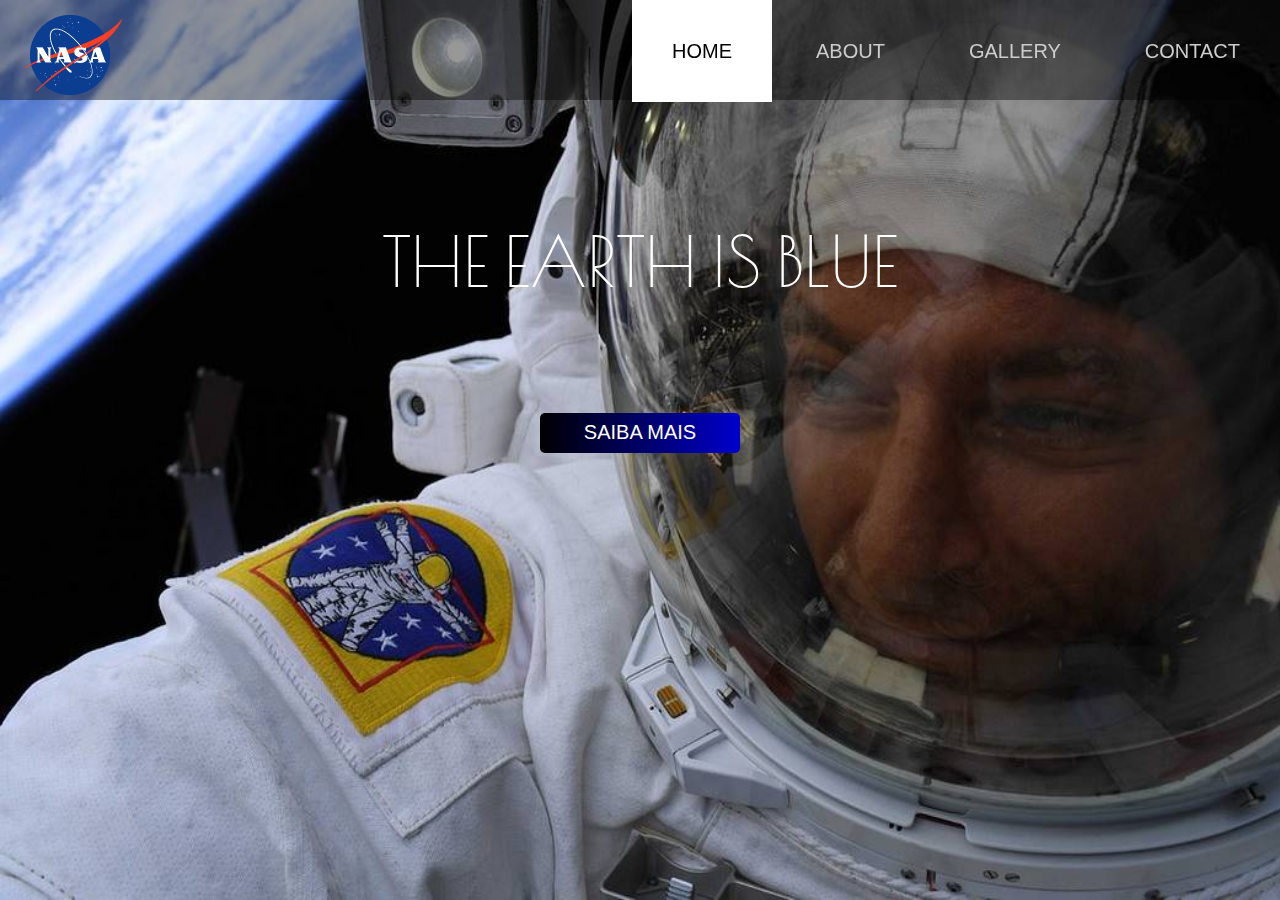
<file: index.html>
<!DOCTYPE html>
<html>
<head>
	<title>N.A.S.A | Home</title>
	<meta charset="utf-8">
	<link rel="stylesheet" type="text/css" href="css/css.css">
	<link href="https://fonts.googleapis.com/css?family=Indie+Flower|Poiret+One" rel="stylesheet">

	<link rel="stylesheet" href="https://use.fontawesome.com/releases/v5.8.1/css/all.css" integrity="sha384-50oBUHEmvpQ+1lW4y57PTFmhCaXp0ML5d60M1M7uH2+nqUivzIebhndOJK28anvf" crossorigin="anonymous">
</head>
<body>
	<nav style="top: 0px;">
		<li class="lnavbar"><img style="margin-top: 10px;" src="img/logo.png" alt="N.A.S.A" title="N.A.S.A"></li>
		<ul class="navbar">
			<li class="navbar"><a class="ativo" href="#">HOME</a></li>
			<li class="navbar"><a href="sobre.html">ABOUT</a></li>
			<li class="navbar"><a href="galeria.html">GALLERY</a></li>
			<li class="navbar"><a href="contato.html">CONTACT</a></li>
		</ul>
	</nav>

	<div>
		<img src="img/img.jpg" style="position: absolute; top: 0px; width: 100%; height: 100%; z-index: -1;">

		<div class="introducao">
			<p>THE EARTH IS BLUE</p>
			<a href="galeria.html"><button>SAIBA MAIS</button></a>
		</div>
	</div>
</body>
</html>
</file>
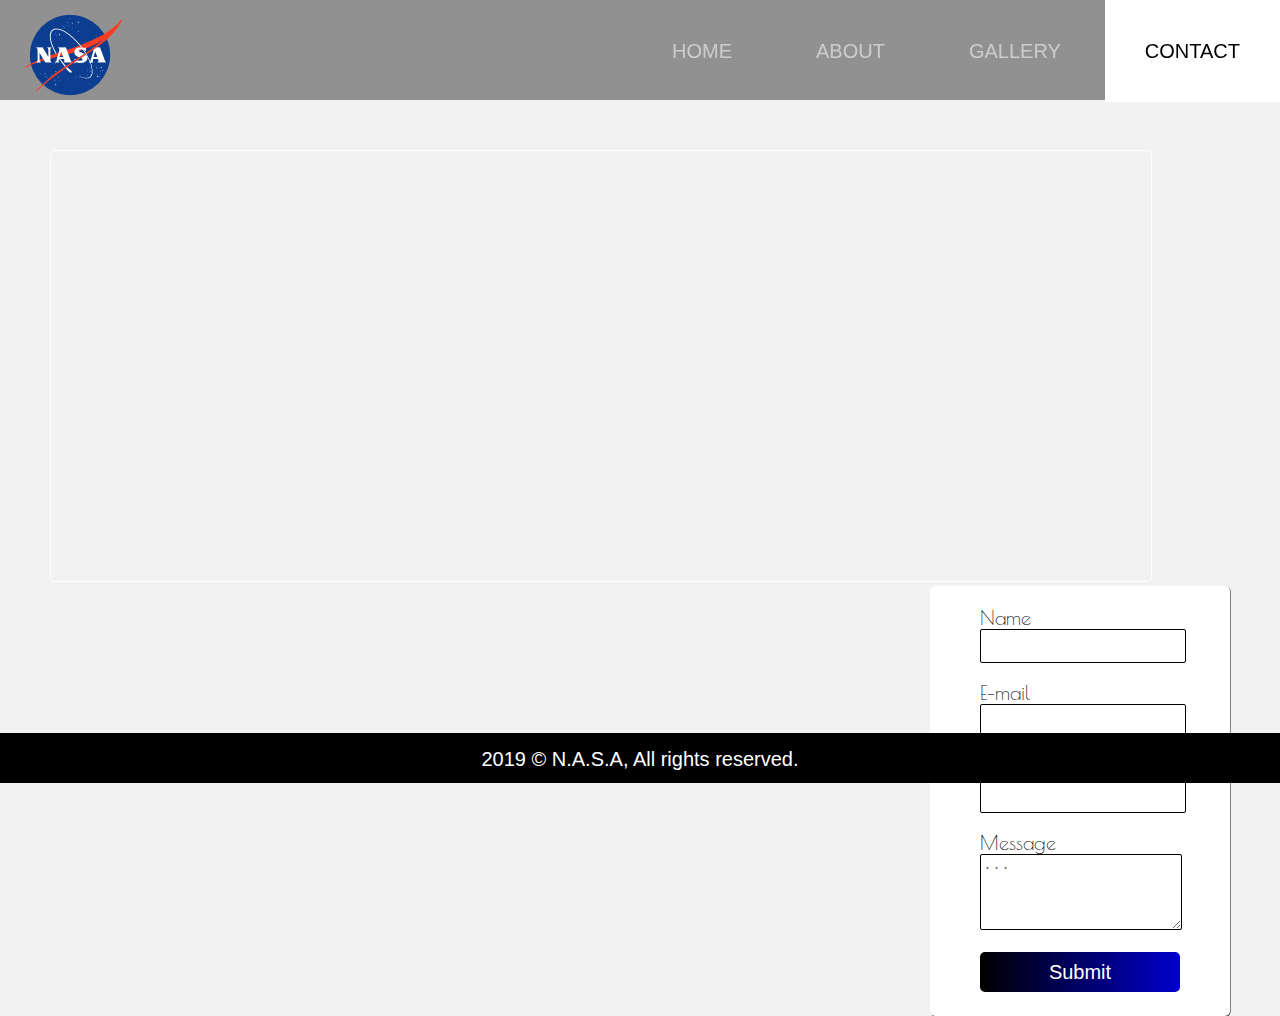
<file: contato.html>
<!DOCTYPE html>
<html>
<head>
	<title>N.A.S.A | Contact</title>
	<meta charset="utf-8">
	<link rel="stylesheet" type="text/css" href="css/css.css">
	<link href="https://fonts.googleapis.com/css?family=Indie+Flower|Poiret+One" rel="stylesheet">

	<link rel="stylesheet" href="https://use.fontawesome.com/releases/v5.8.1/css/all.css" integrity="sha384-50oBUHEmvpQ+1lW4y57PTFmhCaXp0ML5d60M1M7uH2+nqUivzIebhndOJK28anvf" crossorigin="anonymous">
</head>
<body>
	<nav>
		<li class="lnavbar"><img style="margin-top: 10px;" src="img/logo.png" alt="N.A.S.A" title="N.A.S.A"></li>
		<ul class="navbar">
			<li class="navbar"><a href="index.html">HOME</a></li>
			<li class="navbar"><a href="sobre.html">ABOUT</a></li>
			<li class="navbar"><a href="galeria.html">GALLERY</a></li>
			<li class="navbar"><a class="ativo" href="#">CONTACT</a></li>
		</ul>
	</nav>

	<div style="position: relative; top: 150px;">
		<div style="position: relative; left: 50px; float: left;">
			<iframe src="https://www.google.com/maps/embed?pb=!1m18!1m12!1m3!1d3503.896287527204!2d-80.65116948532905!3d28.572876893530242!2m3!1f0!2f0!3f0!3m2!1i1024!2i768!4f13.1!3m3!1m2!1s0x88e74b95a365c6fd%3A0x8b7339f246f869dd!2sCentro+Espacial+John+F.+Kennedy!5e0!3m2!1spt-BR!2sbr!4v1557709774561!5m2!1spt-BR!2sbr" width="1100" height="430" frameborder="0" style="border: 1px solid white; border-radius: 5px;" allowfullscreen></iframe>
		</div>

		<div class="formfundo" style="float: right;">
			<form style="position: relative; top: 20px;">
				<label for="name" class="formtitulo">Name</label>
				<br>
				<input type="text" class="forminput" name="name" id="name" required><br><br>

				<label for="email" class="formtitulo">E-mail</label>
				<br>
				<input type="email" class="forminput" name="email" id="email" required><br><br>

				<label for="subject" class="formtitulo">Subject</label>
				<br>
				<input type="text" class="forminput" name="subject" id="subject" required><br><br>

				<label for="message" class="formtitulo">Message</label>
				<br>
				<textarea name="message" id="message" placeholder="..." required></textarea><br><br>

				<a><button class="formbutton">Submit</button></a>
			</form>
		</div>

		<div class="footer" style="position: absolute; top: 583px;"><span style="position: relative; top: 15px;">2019 © N.A.S.A, All rights reserved.</span></div>
	</div>
</body>
</html>
</file>
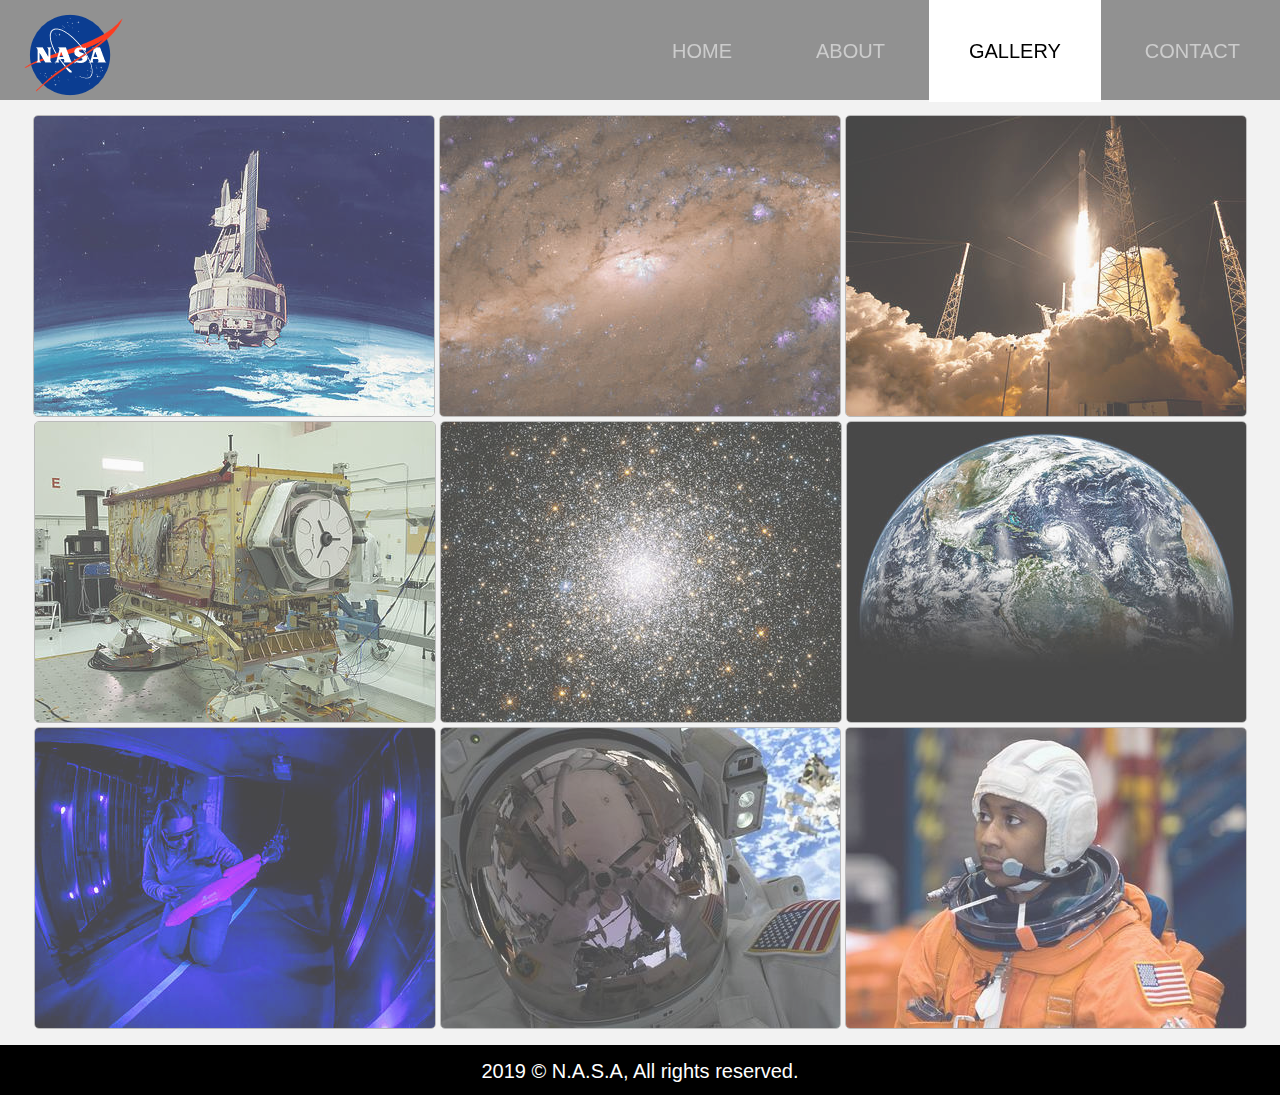
<file: galeria.html>
<!DOCTYPE html>
<html>
<head>
	<title>N.A.S.A | Gallery</title>
	<meta charset="utf-8">
	<link rel="stylesheet" type="text/css" href="css/css.css">
	<link href="https://fonts.googleapis.com/css?family=Indie+Flower|Poiret+One" rel="stylesheet">

	<link rel="stylesheet" href="https://use.fontawesome.com/releases/v5.8.1/css/all.css" integrity="sha384-50oBUHEmvpQ+1lW4y57PTFmhCaXp0ML5d60M1M7uH2+nqUivzIebhndOJK28anvf" crossorigin="anonymous">
</head>
<body>
	<nav>
		<li class="lnavbar"><img style="margin-top: 10px;" src="img/logo.png" alt="N.A.S.A" title="N.A.S.A"></li>
		<ul class="navbar">
			<li class="navbar"><a href="index.html">HOME</a></li>
			<li class="navbar"><a href="sobre.html">ABOUT</a></li>
			<li class="navbar"><a class="ativo" href="#">GALLERY</a></li>
			<li class="navbar"><a href="contato.html">CONTACT</a></li>
		</ul>
	</nav>

	<div style="position: relative; top: 115px;">
		<center>
			<div>
				<img class="foto" alt="Nave no espaço" src="img/1.jpg">
				<img class="foto" alt="Espaço" src="img/2.jpg">
				<img class="foto" alt="Foguete Decolando" src="img/3.jpg">
				<img class="foto" alt="Máquina da N.a.s.a" src="img/4.jpg">
				<img class="foto" alt="Espaço" src="img/5.jpg">
				<img class="foto" alt="Planeta terra" src="img/6.jpg">
				<img class="foto" alt="Mulher em sala ultra violeta" src="img/7.jpg">
				<img class="foto" alt="Astronalta no espaço" src="img/8.jpg">
				<img class="foto" alt="Astronalta na base espacial" src="img/9.jpg">
			</div>
		</center>

		<div class="footer" style="position: absolute; top: 930px;"><span style="position: relative; top: 15px;">2019 © N.A.S.A, All rights reserved.</span></div>
	</div>
</body>
</html>
</file>
<file: css/css.css>
body{
	margin: 0;
	background-color: #F2F2F2;
}

nav{
	position: fixed;
	background-color: rgba(0, 0, 0, 0.4);
	width: 100%;
	height: 100px;
	z-index: 1;
}

nav > ul{
	float: right;
	margin: 0;
}

.lnavbar{
	float: left; 
	padding: 0px 20px; 
	list-style-type: none; 
}

.navbar{
	display: inline-block;
	list-style-type: none;
	padding: 20px 0px 0px 0px;
}

li > a{
  	color: #CCC;
  	text-align: center;
  	font-size: 20px;
  	padding: 40px;
  	text-decoration: none;
  	font-family: 'Abel', sans-serif;
}


li > a:hover{
	color: black;
	background-color: #FFF;
	-webkit-transition: 1s;
  	transition: 1s;
}

.ativo{
	color: black;
	background-color: #FFF;
	-webkit-transition: 1s;
  	transition: 1s;
}

div > a {
	text-decoration: none;
}

a > button {
	width: 200px;
	height: 40px;
	border-radius: 5px;
	color: white;
	font-size: 20px;
	border: 0px solid;
	background-image: linear-gradient(to right, #000 , #0000CD); 
}

a > button:hover {
	background-image: linear-gradient(to right, #0000CD , #000); 
	cursor: pointer;
	-webkit-transition: 3s;
  	transition: 3s;
}

.introducao{
	text-align: center;
	position: relative;
	color: white;
	font-family: 'Poiret One', cursive; 
	font-size: 70px;
	top: 150px;
}

div > ul > li {
	list-style-type: none;
}

.foto{
	border-radius: 5px;
	margin: 0;
	border: 1px solid #A4A4A4;
	z-index: -1;
	opacity: 0.7;
}

.foto:hover{
	cursor: pointer;
	opacity: 1;
}

.footer{
	background-color: #000;
	text-align: center;
	color: white;
	width: 100%;
	height: 50px;
	font-size: 20px;
	font-family: 'Abel', sans-serif;
}

.fundosobre{
	width: 1000px;
	height: 570px;
	background-color: white;
}

.formfundo{
	position: relative;
	right: 50px;
	width: 300px;
	height: 430px;
	margin: 0px;
	border-radius: 5px;
	background-color: white;
	box-shadow: 0.6px 0.6px 0 #333;
}

.formtitulo{
	position: relative;
	left: 50px;
	color: #000;
	font-size: 20px;
	font-family: 'Poiret One', cursive; 
}

.forminput{
	position: relative;
	left: 50px;
	width: 200px;
	height: 30px;
	color: #ccc;
	font-size: 15px;
	border-radius: 2px;
	border: 0.2px solid #000;
}

textarea{
	position: relative;
	left: 50px;
	width: 196px;
	height: 70px;
	color: #ccc;
	font-size: 15px;
	border-radius: 2px;
	border: 1px solid #000;
}

.formbutton{
	position: relative;
	left: 50px;
	width: 200px;
	height: 40px;
	border-radius: 5px;
	color: white;
	font-size: 20px;
	border: 0px solid;
	background-image: linear-gradient(to right, #000 , #0000CD); 
}


.formbutton:hover {
	background-image: linear-gradient(to right, #0000CD , #000); 
	cursor: pointer;
	-webkit-transition: 3s;
  	transition: 3s;
}
</file>
